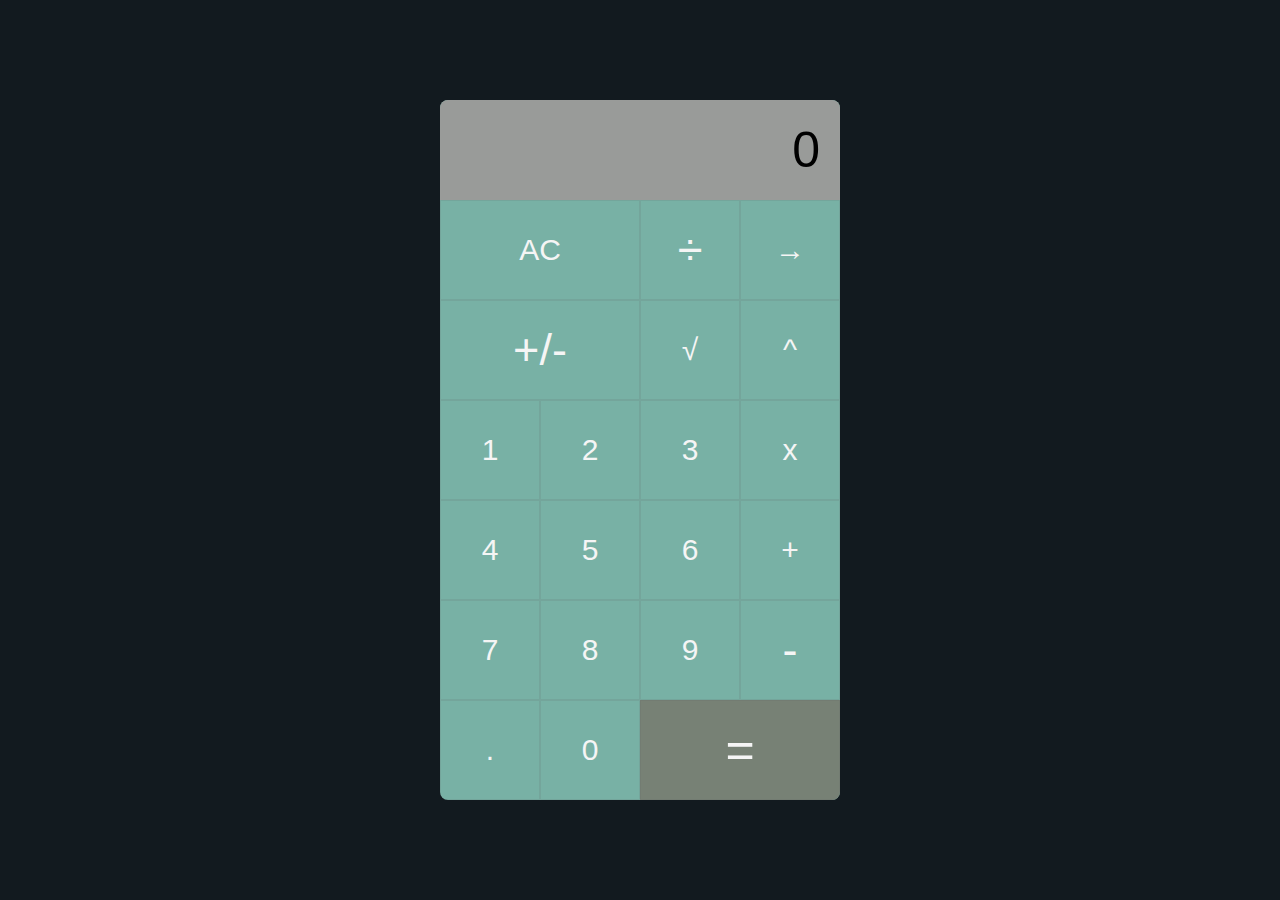
<file: Home_Work_7/index.html>
<!DOCTYPE html>
<html lang="en">
<head>
  <meta charset="UTF-8">
  <meta http-equiv="X-UA-Compatible" content="IE=edge">
  <meta name="viewport" content="width=device-width, initial-scale=1.0">
  <title>calculator</title>
  <link rel="stylesheet" href="./style.css">
</head>
<body>

  <section>
    <div class="container">
      <div class="calculator">
        <div class="display">0</div>
        <div class="all_button">
          <div class="button all-clear">AC</div>
          <div class="button operation obelus">÷</div>
          <div class="button last-el-clear">→</div>
          <div class="button plus-minus">+/-</div>
          <div class="button square">√</div>
          <div class="button operation exponentiation">^</div>
          <div class="button number">1</div>
          <div class="button number">2</div>
          <div class="button number">3</div>
          <div class="button operation">x</div>
          <div class="button number">4</div>
          <div class="button number">5</div>
          <div class="button number">6</div>
          <div class="button operation">+</div>
          <div class="button number">7</div>
          <div class="button number">8</div>
          <div class="button number">9</div>
          <div class="button operation minus">-</div>
          <div class="button number dot">.</div>
          <div class="button number">0</div>
          <div class="button equal">=</div>
        </div>
      </div>
    </div>
  </section>


  <script src="./script.js"></script>

</body>
</html>
</file>
<file: Home_Work_7/style.css>
* {
  padding: 0;
  margin: 0;
  box-sizing: border-box;
}
html {
  font-family: "Montserrat", sans-serif;
}
section {
  background-color: rgb(18, 26, 31);
  min-height: 100vh;
  width: 100%;
  display: flex;
  align-items: center;
  justify-content: center;
}
.container {
  width: 90%;
  max-width: 400px;
  background-color: rgb(120, 177, 165);
  border-radius: 8px;
  overflow: hidden;
}

.display {
  display: flex;
  background-color: rgb(153, 155, 153);
  height: 100px;
  width: 100%;
  text-align: right;
  padding: 20px;
  font-size: 50px;
  position: relative;
  align-items: center;
  justify-content: flex-end;
}

.all_button {
  color: whitesmoke;
  display: grid;
  grid-template: repeat(4, 1fr) / repeat(4, 1fr);

}
.button {
  border: 0.5px solid rgba(92, 92, 92, 0.137);
  display: inline-block;
  height: 100px;
  width: 100%;
  display: flex;
  align-items: center;
  justify-content: center;
  font-size: 30px;
  cursor: pointer;
}
.button:hover {
  background-color: rgb(30, 43, 46);
}
.all-clear,.plus-minus {
  grid-column: 1/3;
}
.obelus, .minus, .plus-minus{
  font-size: 45px;
}
.equal {
  grid-column-end: span 2;
  background-color: rgb(119, 129, 117);
  font-size: 50px;
}
</file>
